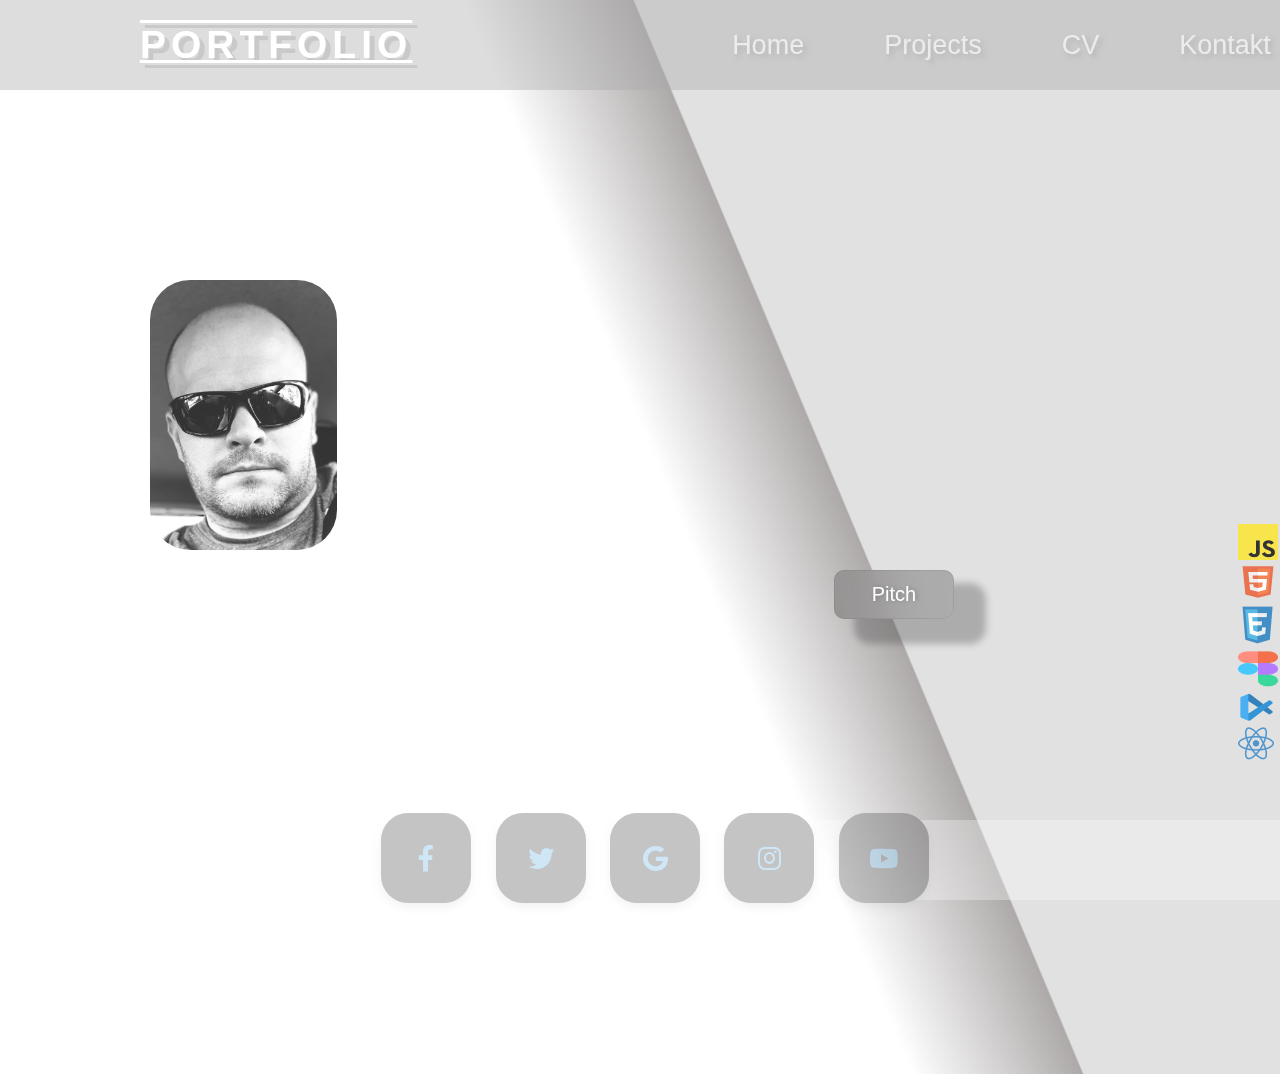
<file: index.html>
<!DOCTYPE html>
<html lang="en">
<head>
    <meta charset="UTF-8">
    <meta http-equiv="X-UA-Compatible" content="IE=edge">
    <meta name="viewport" content="width=device-width, initial-scale=1">
    <title>Portfolio</title> 
    <link rel="stylesheet"
      href="https://use.fontawesome.com/releases/v5.4.1/css/all.css">
    
    <link href="https://fonts.googleapis.com/css2?family=Lato:wght@300&family=Playfair+Display:wght@500&family=Roboto+Slab:wght@500&display=swap" rel="stylesheet">
    <link rel="stylesheet" href="main.css">
</head>
   <header>
       <nav>
         <div class="logo">
           <h2>Portfolio</h2>
           </div>
         <ul class="nav-links">
           <li><a href="index.html">Home</a></li>
           <li><a href="Prosjekter.html">Projects</a></li>
           <li><a href="CV.html">CV</a></li> 
           <li><a href="contact.html">Kontakt</a></li>
         </ul>
         <div class="burger">
           <div class="line1"></div>
           <div class="line2"></div>
           <div class="line3"></div>
           <div class="line4"></div>
         </div>
       </nav> 
    </header>
       <body>
          <main>
            <!--Mid top screen Text-->
            <link href="https://fonts.googleapis.com/css?family=Roboto:100" rel="stylesheet" width="100%" hight="100%">
                <p id='head1' class='header'>I'am a Frontend Student</p>
                <p id='head2' class='header'>Studying</p>
                <p id='head3' class='header'>At KodeHode</p>
                <p id='head4' class='header'>Bergen</p>
                <p id='head5' class='header'>Welcome to Marius Portfolio</p>
               </main>
      <div class="contain">
         <img class="script1" src="JS.png" alt="#">
         <img src="html.svg" alt="#" class="script2">
         <img src="css.png" alt="#" class="script3">
         <img src="Figma.png" alt="#" class="script4">
         <img src="Vscode.png" alt="#" class="script5">
         <img src="react.png" alt="#" class="script6">
    </div>
    <div class="work">

    </div>
    <!--Moving lightstrobes background-->
    <div class='light x1'></div>
      <div class='light x2'></div>
        <div class='light x3'></div>
          <div class='light x4'></div>
            <div class='light x5'></div>
              <div class='light x6'></div>
                <div class='light x7'></div>
                  <div class='light x8'></div>
                    <div class='light x9'></div>
                  
    <!--Image area-->
    <img class="photo" src="Marius.jpeg" alt="photo-main">
    <!--<div class="holder">
      <img class = "standardImg" src="Marius.jpeg" alt ="responsive image"> -->   
      
     
      <button type="button" class="collapsible" >Pitch</button>
      <div class="content">
                <p>Jeg studerer Frontend hos Kodehode, koding er spennende og utfordrende.
                <br>
                  Har hatt interesse for datamaskiner siden jeg fikk min første Commodore 64. Tidligere erfaring med Maskiner er og bygge.
                installere og evt feil søke problemer, har også satt opp nettverk av mindre og litt større forsamlinger.
                <br>
                Det jeg liker med koding er at mann kan se ting blir til (come`s to life) mens mann jobber. Det er ett stadig voksende yrke og mange muligheter og språk og bruke.</p>
                </div>
    
      <!--<p class="pulsingButton">Pitch</p>-->
    
  </body>
  <div>
    <footer>
      <div class="middle">
        <a class="btn" href="#">
          <i class="fab fa-facebook-f"></i>
        </a>
        <a class="btn" href="#">
          <i class="fab fa-twitter"></i>
        </a>
        <a class="btn" href="#">
          <i class="fab fa-google"></i>
        </a>
        <a class="btn" href="#">
          <i class="fab fa-instagram"></i>
        </a>
        <a class="btn" href="#">
          <i class="fab fa-youtube"></i>
        </a>
      </div>
            <!--<p>Author: Per Marius<br>
    <a href="mailto:marius28@live.no">marius28@live.no</a></p>
            -->
 </footer>
  <script src="main.js"></script>
</html>
</file>
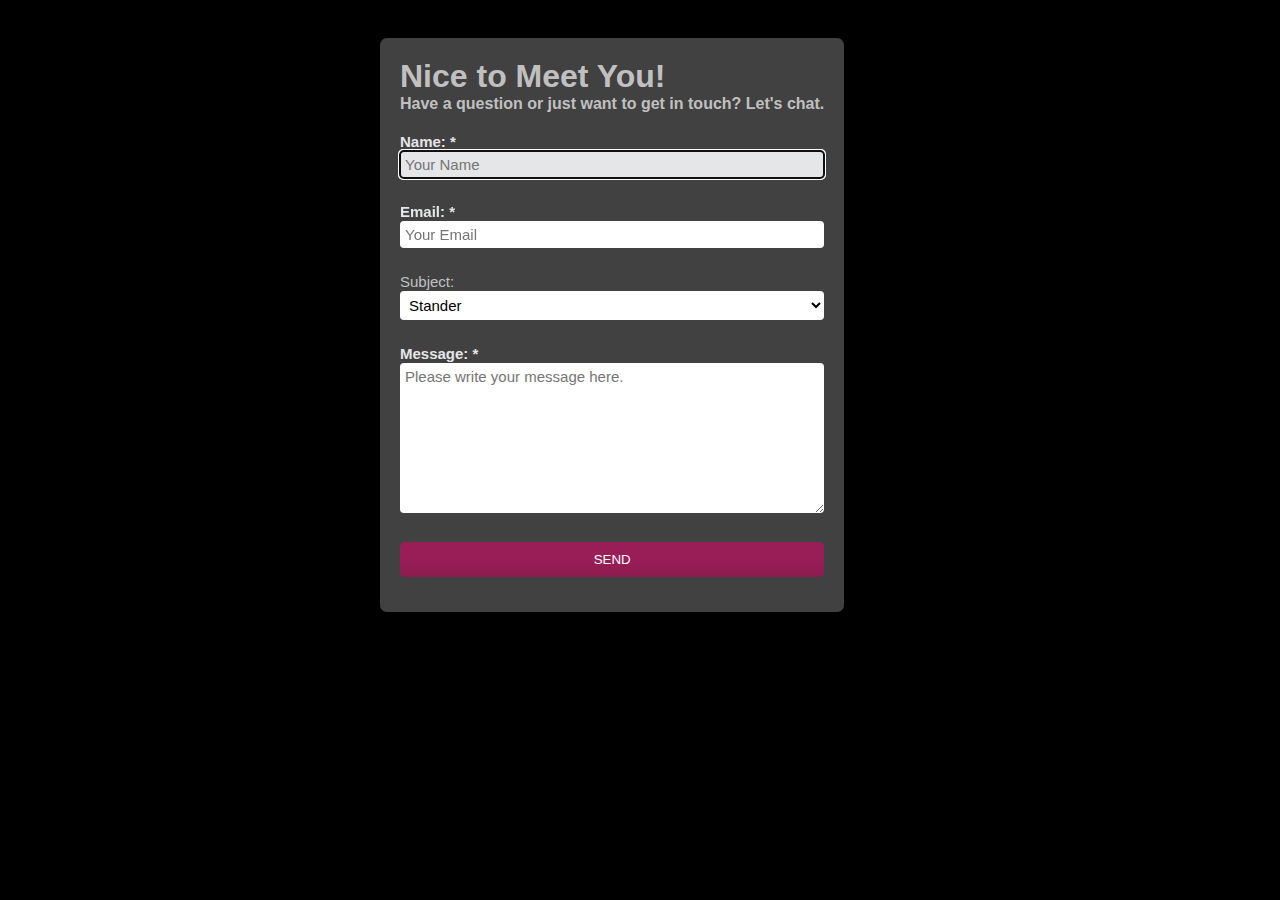
<file: contactme.html>
<!DOCTYPE html>
<html lang="en">
<head>
    <meta charset="UTF-8">
    <meta http-equiv="X-UA-Compatible" content="IE=edge">
    <meta name="viewport" content="width=device-width, initial-scale=1.0">
    <title>Document</title>
</head>
<body>
  
  <div id="contact-form">
	<div>
		<h1>Nice to Meet You!</h1> 
		<h4>Have a question or just want to get in touch? Let's chat.</h4> 
	</div>
		<p id="failure">Oopsie...message not sent.</p>  
		<p id="success">Your message was sent successfully. Thank you!</p>

		   <form method="post" action="/">
			<div>
		      <label for="name">
		      	<span class="required">Name: *</span> 
		      	<input type="text" id="name" name="name" value="" placeholder="Your Name" required="required" tabindex="1" autofocus="autofocus" />
		      </label> 
			</div>
			<div>
		      <label for="email">
		      	<span class="required">Email: *</span>
		      	<input type="email" id="email" name="email" value="" placeholder="Your Email" tabindex="2" required="required" />
		      </label>  
			</div>
			<div>		          
		      <label for="subject">
		      <span>Subject: </span>
			      <select id="subject" name="subject" tabindex="4">   
			         <option value="hello">Stander</option>
			         <option value="quote">Where are my dragons?!</option>  
			         <option value="general">- Subzero - </option>
			      </select>
		      </label>
			</div>
			<div>		          
		      <label for="message">
		      	<span class="required">Message: *</span> 
		      	<textarea id="message" name="message" placeholder="Please write your message here." tabindex="5" required="required"></textarea> 
		      </label>  
			</div>
			<div>		           
		      <button name="submit" type="submit" id="submit" >SEND</button> 
			</div>
		   </form>

	</div>
  
  <style>
    html{
   background:url(https://images.pexels.com/photos/1714208/pexels-photo-1714208.jpeg?auto=compress&cs=tinysrgb&h=750&w=1260) no-repeat;
   background-size: cover;
   height:100%;
   background-color: #000;
}
* {
   box-sizing:border-box;
   -webkit-box-sizing:border-box;
   -moz-box-sizing:border-box;
   -webkit-font-smoothing:antialiased;
   -moz-font-smoothing:antialiased;
   -o-font-smoothing:antialiased;
   font-smoothing:antialiased;
   text-rendering:optimizeLegibility;
}
body {
   color: #C0C0C0;
   font-family: Arial, san-serif;
}


/* Contact Form Styles */
h1 {
   margin: 10px 0 0 0;
}
h4{
   margin: 0 0 20px 0;
}
#contact-form {
   background-color:rgba(72,72,72,0.9);
   padding: 10px 20px 30px 20px;
   max-width:100%;
   float: left;
   left: 50%;
   position: absolute;
   margin-top:30px;
   margin-left: -260px;
   border-radius:7px;
   -webkit-border-radius:7px;
   -moz-border-radius:7px;
}
#contact-form input,   
#contact-form select,   
#contact-form textarea,   
#contact-form label { 
   font-size: 15px;  
   margin-bottom: 2px;
   font-family: Arial, san-serif;
} 
#contact-form input,   
#contact-form select,   
#contact-form textarea { 
   width:100%;
   background: #fff;
   border: 0; 
   -moz-border-radius: 4px;  
   -webkit-border-radius: 4px;  
   border-radius: 4px;
   margin-bottom: 25px;  
   padding: 5px;  
}  
#contact-form input:focus,   
#contact-form select:focus,   
#contact-form textarea:focus {  
   background-color: #E5E6E7; 
}  
#contact-form textarea {
   width:100%;
   height: 150px;
}
#contact-form button[type="submit"] {
   cursor:pointer;
   width:100%;
   border:none;
   background:#991D57;
   background-image:linear-gradient(bottom, #8C1C50 0%, #991D57 52%);
   background-image:-moz-linear-gradient(bottom, #8C1C50 0%, #991D57 52%);
   background-image:-webkit-linear-gradient(bottom, #8C1C50 0%, #991D57 52%);
   color:#FFF;
   margin:0 0 5px;
   padding:10px;
   border-radius:5px;
}
#contact-form button[type="submit"]:hover {
   background-image:linear-gradient(bottom, #9C215A 0%, #A82767 52%);
   background-image:-moz-linear-gradient(bottom, #9C215A 0%, #A82767 52%);
   background-image:-webkit-linear-gradient(bottom, #9C215A 0%, #A82767 52%);
   -webkit-transition:background 0.3s ease-in-out;
   -moz-transition:background 0.3s ease-in-out;
   transition:background-color 0.3s ease-in-out;
}
#contact-form button[type="submit"]:active {
   box-shadow:inset 0 1px 3px rgba(0,0,0,0.5);
}
input:required, textarea:required {  
   box-shadow: none;
   -moz-box-shadow: none;  
   -webkit-box-shadow: none;  
   -o-box-shadow: none;  
} 
#contact-form .required {  
   font-weight:bold;  
   color: #E5E6E7;      
}

/* Hide success/failure message
   (especially since the php is missing) */
#failure, #success {
   color: #6EA070; 
   display:none;  
}

/* Make form look nice on smaller screens */
@media only screen and (max-width: 580px) {
   #contact-form{
      left: 3%;
      margin-right: 3%;
      width: 88%;
      margin-left: 0;
      padding-left: 3%;
      padding-right: 3%;
   }
}
</style>

</body>
</html>
</file>
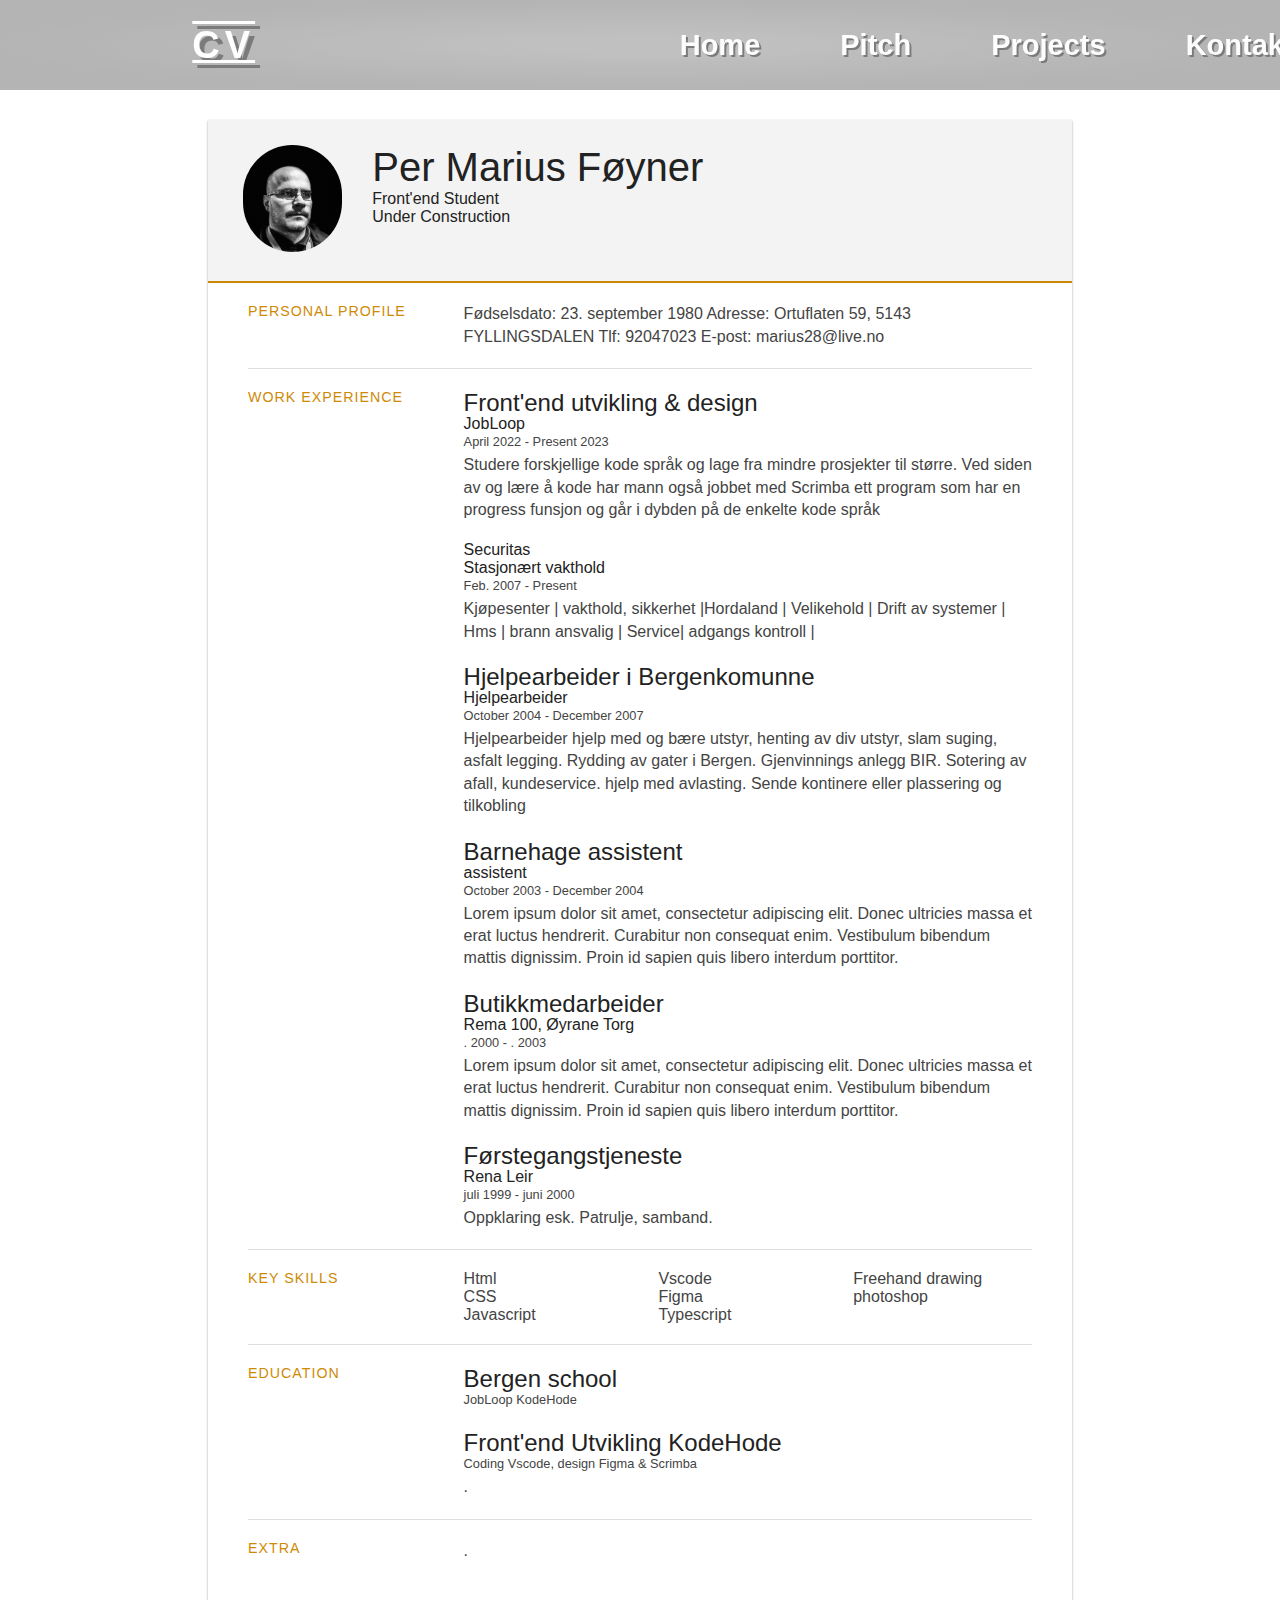
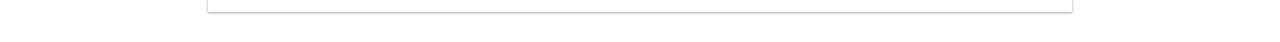
<file: CV.html>
<!DOCTYPE html>
<html lang="en">
<head>
    <meta charset="UTF-8">
    <meta http-equiv="X-UA-Compatible" content="IE=edge">
    <meta name="viewport" content="width=device-width, initial-scale=1.0">
    <title>Document</title>
    <link rel="stylesheet" href="CV.css">
</head>
<nav>
    <div class="logo">
      <h2>CV</h2>
    </div>
    <ul class="nav-links">
      <li><a href="index.html">Home</a></li>
      <li><a href="Pitchs.html">Pitch</a></li>
      <li><a href="Prosjekter.html">Projects</a></li>
      <li><a href="contact.html">Kontakt</a></li>
    </ul>
    <div class="burger">
      <div class="line1"></div>
      <div class="line2"></div>
      <div class="line3"></div>
    </div>
  </nav>
<body>
    <div id="line">
    </div>
    <div id="line2">
    </div>
    <body>
        <div id="drag" class="cv instaFade wrap">
          <div class="mainDetails">
            <div id="headshot" class="">
              <img src="marius-two.jpeg" title="Hi, I'm Jenny!" alt="Marius" />
            </div>
      
            <div id="name">
              <h1 class="quickFade delayTwo">Per Marius Føyner</h1>
              <h4 class="quickFade delayThree">Front'end Student</h4>
               <h4 class="quickFade delayThree">Under Construction</h4>
            </div>
      
            <div id="contactDetails" class="quickFade delayFour">
              <ul>
                
               <!-- <li><a href="//linkedin.com/in/jennifermogan" title="LinkedIn"><i class="fa fa-print" aria-hidden="true"></i></a></li>-->
                <li><a href="https://www.linkedin.com/in/per-marius-f%C3%B8yner-00bb02a1/" title="LinkedIn"><i class="fa fa-linkedin-square" aria-hidden="true"></i></a></li>
                
              </ul>
            </div>
           <div class="clear"></div>
          </div>
      
          <div id="mainArea" class="quickFade delayFive">
            
            <section>
              <article>
                <div class="sectionTitle">
                  <h1>Personal Profile</h1>
                </div>
      
                <div class="sectionContent">
                  <p>
                    Fødselsdato:
                    23. september 1980
                    Adresse:
                    Ortuflaten 59, 5143 FYLLINGSDALEN
                    Tlf:
                    92047023
                    E-post:
                    marius28@live.no
                  </p>
                </div>
              </article>
              <div class="clear"></div>
            </section>
      
      
            <section>
              <div class="sectionTitle">
                <h1>Work Experience</h1>
              </div>
      
              <div class="sectionContent">
                <article>
                    <h2>Front'end utvikling & design</h2>
                     <h3>JobLoop</h3>
                    <p class="subDetails">April 2022 - Present 2023</p>
                    <p>Studere forskjellige kode språk og lage fra mindre prosjekter til større. Ved siden av og lære å kode har mann også jobbet med Scrimba ett  program som har en progress 
                        funsjon og går i dybden på de enkelte kode språk
                    </p>
                  </article>
                <article>
                  <h3>Securitas</h3>
                  <h3>Stasjonært vakthold</h3>
                  <p class="subDetails">Feb. 2007 - Present</p>
                  <p>Kjøpesenter | vakthold, sikkerhet |Hordaland |  Velikehold | Drift av systemer | Hms | brann ansvalig |  Service| adgangs kontroll | </p>
                </article>
      

                <article>
                    <h2>Hjelpearbeider i Bergenkomunne</h2>
                     <h3>Hjelpearbeider</h3>
                    <p class="subDetails">October 2004 - December 2007</p>
                    <p>Hjelpearbeider hjelp med og bære utstyr, henting av div utstyr, slam suging, asfalt legging. Rydding av gater i Bergen.
                        Gjenvinnings anlegg BIR. Sotering av afall, kundeservice. hjelp med avlasting. 
                        Sende kontinere eller plassering og tilkobling
                    </p>
                  </article>
                  
                  
                   <article>
                    <h2>Barnehage assistent</h2>
                     <h3>assistent</h3>
                    <p class="subDetails">October 2003 - December 2004</p>
                    <p>Lorem ipsum dolor sit amet, consectetur adipiscing elit. Donec ultricies massa et erat luctus hendrerit. Curabitur non consequat enim. Vestibulum bibendum mattis dignissim. Proin id sapien quis libero interdum porttitor.</p>
                  </article>

                <article>
                  <h2>Butikkmedarbeider</h2>
                  <h3>Rema 100, Øyrane Torg</h3>
                  <p class="subDetails">. 2000 - . 2003</p>
                  <p>Lorem ipsum dolor sit amet, consectetur adipiscing elit. Donec ultricies massa et erat luctus hendrerit. Curabitur non consequat enim. Vestibulum bibendum mattis dignissim. Proin id sapien quis libero interdum porttitor.</p>
                </article>
      
                <article>
                   <h2>Førstegangstjeneste</h2>
                  <h3>Rena Leir</h3>
                  <p class="subDetails">juli 1999 - juni 2000</p>
                  <p>Oppklaring esk. Patrulje, samband.</p>
                </article>
                
               
                
              </div>
              
              
              <div class="clear"></div>
            </section>
      
      
            <section>
              <div class="sectionTitle">
                <h1>Key Skills</h1>
              </div>
      
              <div class="sectionContent">
                <ul class="keySkills">
                  <li>Html</li>
                  <li>CSS</li>
                  <li>Javascript</li>
                  <li>Vscode</li>
                  <li>Figma</li>
                  <li>Typescript</li>
                  <li>Freehand drawing</li>
                  <li>photoshop</li>
                </ul>
              </div>
              <div class="clear"></div>
            </section>
      
      
            <section id="Education">
              <div class="sectionTitle">
                <h1>Education</h1>
              </div>
      
              <div class="sectionContent">
                <article>
                  <h2>Bergen school</h2>
                  <p class="subDetails">JobLoop KodeHode</p>
                  <p> 
      
      </p>
                </article>
      
                <article>
                  <h2>Front'end Utvikling KodeHode</h2>
                  <p class="subDetails">Coding Vscode, design Figma & Scrimba </p>
                  <p>.</p>
                </article>
              </div>
              <div class="clear"></div>
            </section>
      
            
            <section>
              <article>
                <div class="sectionTitle">
                  <h1>Extra</h1>
                </div>
      
                <div class="sectionContent">
                  <p> .</p> 
                </div>
                
                <div class="sectionContent">
                  <p.</p>
                </div>
                
                <div class="sectionContent">
                  </p>
                </div>
                
              </article>
              <div class="clear"></div>
            </section>
            
            
            
          </div>
        </div>
      <!--Moving lightstrobes background-->
      <div class="line-1"></div>
      <div class="line-2"></div>
       
      
      </body>
</body>
</html>
</file>
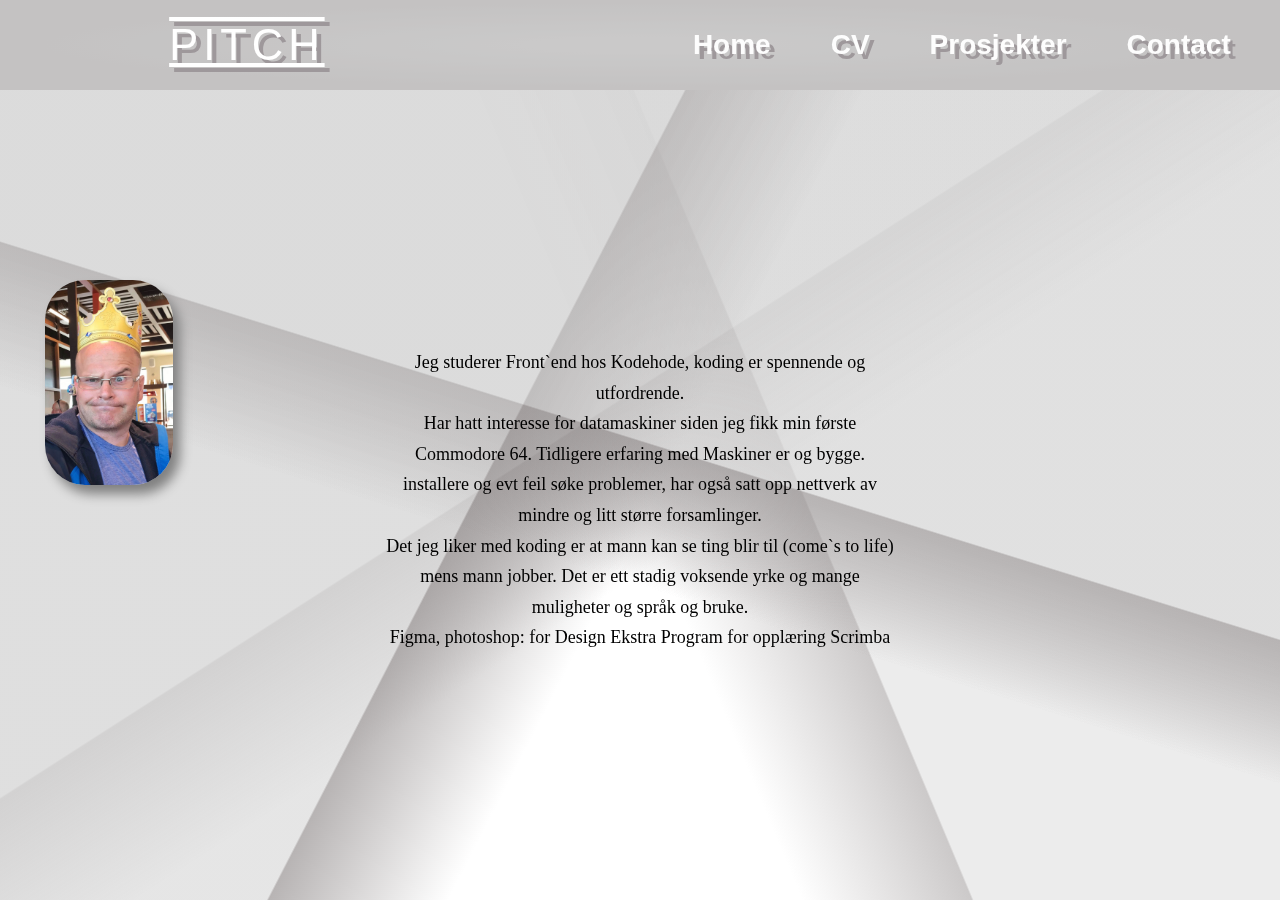
<file: Pitchs.html>
<!DOCTYPE html>
<html lang="en">
<head>
    <meta charset="UTF-8">
    <meta http-equiv="X-UA-Compatible" content="IE=edge">
    <meta name="viewport" content="width=device-width, initial-scale=1.0">
    <title>Pitch</title>
    <link rel="stylesheet" href="pitch.css">
    <link rel="preconnect" href="https://fonts.googleapis.com">
    <link rel="preconnect" href="https://fonts.gstatic.com" crossorigin>
    <link href="https://fonts.googleapis.com/css2?family=Lato:wght@300&family=Roboto+Slab:wght@500&display=swap" rel="stylesheet">
</head>
<body>
    <nav>
        <div class="logo">
          <h2>Pitch</h2>
        </div>
        <ul class="nav-links">
          <li><a href="index.html">Home</a></li>
          <li><a href="CV.html">CV</a></li>
          <li><a href="Prosjekter.html">Prosjekter</a></li>
          <li><a href="contact.html">Contact</a></li>
        </ul>
        <div class="burger">
          <div class="line1"></div>
          <div class="line2"></div>
          <div class="line3"></div>
        </div>
      </nav>
          <div class="line-1"></div>
          <div class="line-2"></div>
          <div class="line-3"></div>
          <div class="line-4"></div>
          <div class="line-5"></div>
      <img src="kingMarius.jpeg" alt="Marius" class="photo-main" width="100" height="100"/>
      
    
        <p class="grove">Jeg studerer Front`end hos Kodehode, koding er 
            spennende og utfordrende.
            <br>
             Har  hatt interesse for datamaskiner siden jeg fikk min første 
            Commodore 64. Tidligere erfaring med Maskiner er og bygge.
            <br>
             installere og evt feil søke problemer, har også satt opp nettverk
            av mindre og litt større forsamlinger.
            <br>
             Det jeg liker med koding er at mann kan se ting blir til 
            (come`s to life) mens mann jobber.
            Det er ett stadig voksende yrke og mange muligheter og
            språk og bruke.
            <br>
            
            Figma, photoshop: for Design
            Ekstra Program for opplæring Scrimba
            </p>
    </div>
    
    <!--Moving lightstrobes background-->
    <div class='light x1'></div>
    <div class='light x2'></div>
    <div class='light x3'></div>
    <div class='light x4'></div>
    <div class='light x5'></div>
    <div class='light x6'></div>
    <div class='light x7'></div>
    <div class='light x8'></div>
    <div class='light x9'></div>

    <!--Slide bar Area-->

</section>




</body>
</html>
</file>
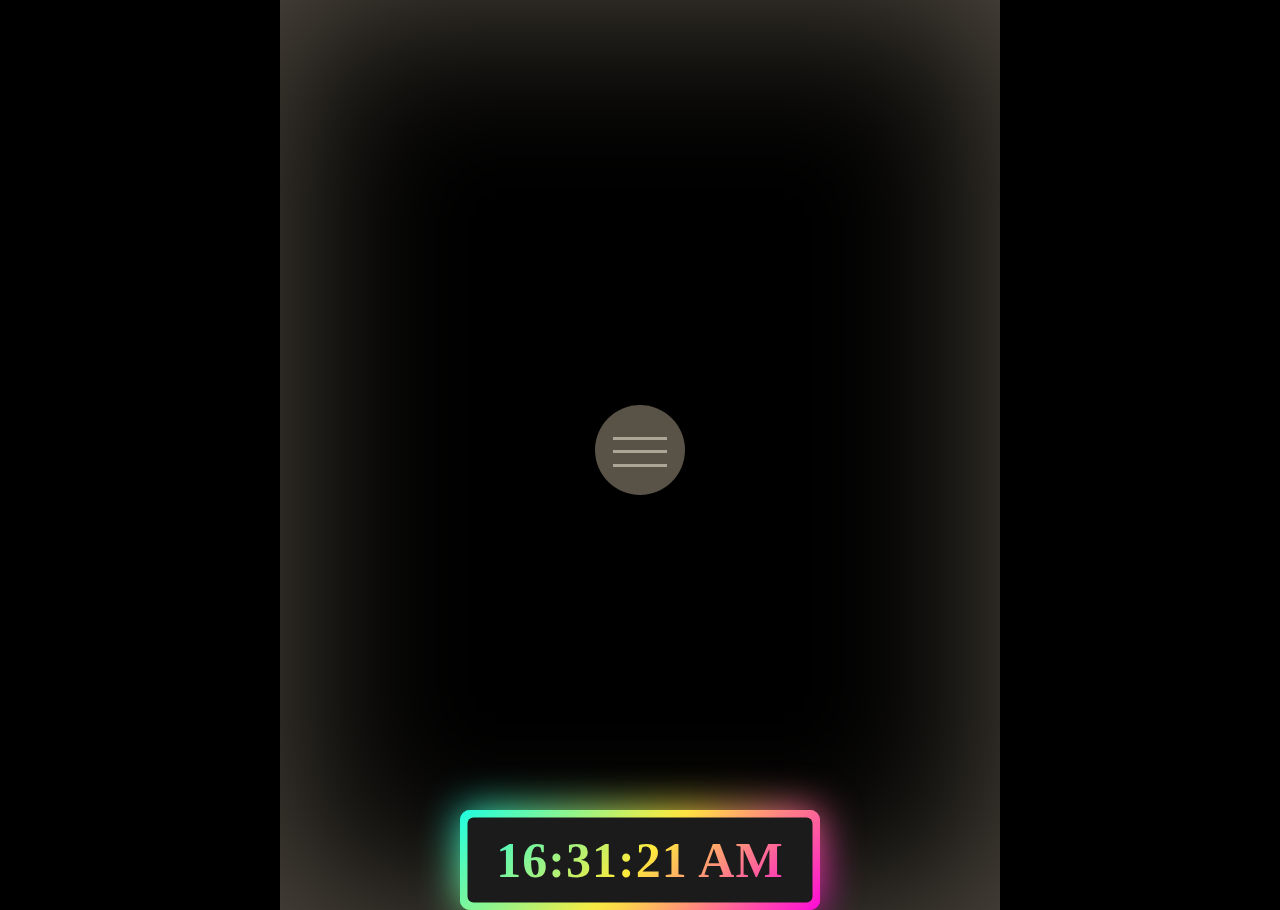
<file: test.html>
<!DOCTYPE html>
<html lang="en">
<head>
    <meta charset="UTF-8">
    <meta http-equiv="X-UA-Compatible" content="IE=edge">
    <meta name="viewport" content="width=device-width, initial-scale=1.0">
    <title>Document</title>
    <link rel="stylesheet" href="test.css">
</head>
<body>
    <!--
    <div class="container">
        <div class="button">
            <svg viewbox="0 0 210 60">
                <text x="10" y="45">Per Marius</text>
            </svg>
        </div>
        <div class="button">
            <svg viewbox="0 0 210 60">
                <text x="10" y="45">Shop</text>
            </svg>
        </div>
        <div class="button">
            <svg viewbox="0 0 210 60">
                <text x="10" y="45">Portfolio</text>
            </svg>
        </div>
        <div class="button">
            <svg viewbox="0 0 210 60">
                <text x="10" y="45">Contact</text>
            </svg>
        </div>
    </div>
    -->
    <span><span></span></span>
<div class="wrap">
  <a href="#"><div></div></a>
  <a href="#"><div></div></a>
  <a href="#"><div></div></a>
  <a href="#"><div></div></a>
  <a href="#"><div></div></a>
</div>
<div class="wrapper">
    <div class="display">
      <div id="time"></div>
    </div>
    <span></span>
    <span></span>
  </div>

  <script>
    setInterval(()=>{
      const time = document.querySelector(".display #time");
      let date = new Date();
      let hours = date.getHours();
      let minutes = date.getMinutes();
      let seconds = date.getSeconds();
      let day_night = "AM";
      if(hours > 24){
        day_night = "PM";
        hours = hours - 24;
      }
      if(seconds < 10){
        seconds = "0" + seconds;
      }
      if(minutes < 10){
        minutes = "0" + minutes;
      }
      if(hours < 10){
        hours = "0" + hours;
      }
      time.textContent = hours + ":" + minutes + ":" + seconds + " "+ day_night;
    });
  </script>


</body>
<script src="test.js"></script>
</html>
</file>
<file: main.css>
*{
  margin:0;
  padding:0;
  font-family:verdana;
  font-family: "Poppins", sans-serif;
  box-sizing: border-box;
  height: auto;
  width: auto;
  
  
  }
  html{
    height: 100%;
    background-attachment: fixed;
    background: linear-gradient(247.28deg,
    #dadada 37.32%,
    #999494 37.43%, rgba(216, 216, 216, 0) 47.24%);
    opacity: 0.8;
    width: 100%;
    height: 1074px;              
    
  }

  body{
    padding: 0;
    margin: 0;
  }
  /**/  
  
  .photo{
    height: 30%;
    width: auto;
    top: 280px;
    left: 150px;
    border-radius: 40px;
    position:absolute;
    box-shadow: 4px rgb(85, 68, 68) 4px;
  }
  @media only screen and (max-width: 480px) {
    .photo {
      width: 100%;
    }
  }
 
/*    */
.collapsible  {
  top: 480px;
  right: 250px;
  position: relative;
  float: right;
  color: white;
  cursor: pointer;
  padding: 12px;
  width: 120px;;
  text-align: center;
  outline: none;
  font-size: 15px;
  border-radius: 40px;
  font-size: 20px;
  background: rgba( 109, 91, 91, 0.55 );
  box-shadow: 0 8px 32px 0 rgba( 31, 38, 135, 0.37 );
  backdrop-filter: blur( 16.5px );
  -webkit-backdrop-filter: blur( 16.5px );
  border-radius: 10px;
  border: 1px solid rgba(68, 66, 66, 0.18);
  background-color: rgba(87, 86, 86, 0.5);
  box-shadow: 26px 19px 7px 6px rgba(0, 0, 0, 0.3);
  text-shadow: 2px 0px 4px rgba(0, 0, 0, 0.3);
  transition: box-shadow 600ms ease-in;
  animation: cssAnimation_0 1330ms infinite ease-out;
  backdrop-filter: blur(29px);
  -webkit-backdrop-filter: blur(29px);
}

@keyframes cssAnimation_0 {
  from {
    box-shadow: 26px 19px 7px 6px rgba(0, 0, 0, 0.3);
  }

  to {
    box-shadow: 0px 0px 0px 0px rgba(0, 0, 0, 0.3);
  }
}

.element:hover {
  box-shadow: 0px 0px 0px 0px rgba(0, 0, 0, 0.3);
}
  
  /**/

.active, .collapsible:hover {
  background-color: rgb(131, 90, 90);
  
}

.content  {
  top: 540px;
  right:70px;
  position: relative;
  float: right;
  padding: 12px 18px;
  margin: 18px;
  width: 45%;
  display: none;
  border-radius: 50px;
  overflow: hidden;
  text-align: center;
  font-size: 18px;
  color: #000000;
  
  background-color: rgba(255, 255, 255, 0.5);
  box-shadow: 26px 19px 7px 6px rgba(0, 0, 0, 0.3);
  text-shadow: 2px 0px 4px rgba(0, 0, 0, 0.3);
  transition: box-shadow 300ms ease-out;
  animation: cssAnimation_0 1330ms infinite ease-out;
  backdrop-filter: blur(29px);
  -webkit-backdrop-filter: blur(29px);
}

@keyframes cssAnimation_0 {
  from {
    box-shadow: 26px 19px 7px 6px rgba(0, 0, 0, 0.3);
  }

  to {
    box-shadow: 0px 0px 43px 16px rgba(0, 0, 0, 0.3);
  }
}

.element:hover {
  box-shadow: 0px 0px 0px 0px rgba(0, 0, 0, 0.3);
}





/*test area*/




  /* code icons*/
  .contain{
    
    top: 400px;
    position: relative;
    float: right;
    width: 0px;
    line-break:  5px solid #414141;
    padding: 14px;
    text-align: center;
    margin: 20px;
    width: 36px;
   }

  nav{
    mix-blend-mode:normal;
    text-shadow: 3px 3px 5px rgb(83, 82, 82);
    opacity: 0.4;
    display: flex;
    justify-content: space-around;
    align-items: center;
    
    min-height: 10vh;
    background-color: #959595;
    font-family: 'Poppins', sans-serif;
    
  }
  nav ul li a{
    
    text-decoration: rgb(0, 0, 0);
    color: rgb(255, 255, 255);
    padding: 40px;
    margin-top:  35px;
    letter-spacing: 3,0px;
    font-size: 27px;
    font-weight: 400;
    border-radius: 10px;
  }
  .logo{
    color: #fff;
    text-transform: uppercase;
    letter-spacing: 5px;
    font-size:26px;
    text-decoration: underline overline;
    text-shadow: #5e5459 5px 5px;
  }
  .nav-links{
    display: flex;
    justify-content: space-around;
    width: 35%;
    
  }
  
  .nav-links li{
    list-style:none;
    
    
  }
  .nav-links a:hover{
    color: rgb(34, 10, 221);
    text-decoration:underline;
    letter-spacing: 1px;
    font-weight: bolder;
    font-size:  27px;
    
  }
  
  .burger{
    display:none;
    cursor: pointer;
  }
  
  .burger div{
    width:25px;
    height:3px;
    background-color:rgb(252, 252, 252);
    margin: 5px;
    
    transition: all 0.2s ease
    
    
  }
  
  @media screen and (max-width:1024px){
    .nav-links{
      width:40%;
    }
  }
  
  @media screen and (max-width:768px){
    body{
      overflow-x: hidden;
    }
    .nav-links{
      position:absolute;
      right:0px;
      height: 36vh;
      top: 10vh;
      background-color:#7d7d7d;
      display:flex;
      flex-direction: column;  
      align-items: center;
      width:20%;
      transform: translateX(100%);
      transition: transform 0.7s ease-in;
    }
    .nav-links li{
      opacity: 0.7;
    }
    .burger{
      display:block;
    }
  }
  
  .nav-active{
    transform: translateX(0%);
  }
  
  @keyframes navLinkFade{
    from{
      opacity:0;
      transform: translateX(50px);
    }
    to{
      opacity: 1;
      transform: translateX(0px);
    }
  }
  
  .toggle .line1{
    transform: rotate(-40deg) translate(-5px,6px);
  }
  
  .toggle .line2{
    transform: rotate(90deg) translate(0px,0px);
  }
  
  .toggle .line3{
    transform: rotate(35deg) translate(-5px,-6px);
  }

.light {
  position: absolute;
  width: 0px;
  opacity: .75;
  background-color: rgb(185, 183, 183);
  box-shadow: #939898 0px 0px 20px 2px;
  opacity: 0;
  top: 100vh;
  bottom: 0px;
  left: 0px;
  right: 0px;
  margin: auto;
  
}

.x1{
-webkit-animation: floatUp 4s infinite linear;
-moz-animation: floatUp 4s infinite linear;
-o-animation: floatUp 4s infinite linear;
animation: floatUp 4s infinite linear;
 -webkit-transform: scale(1.0);
 -moz-transform: scale(1.0);
 -o-transform: scale(1.0);
transform: scale(1.0);
}

.x2{
-webkit-animation: floatUp 7s infinite linear;
-moz-animation: floatUp 7s infinite linear;
-o-animation: floatUp 7s infinite linear;
animation: floatUp 7s infinite linear;
-webkit-transform: scale(1.6);
-moz-transform: scale(1.6);
-o-transform: scale(1.6);
transform: scale(1.6);
left: 15%;
}

.x3{
-webkit-animation: floatUp 2.5s infinite linear;
-moz-animation: floatUp 2.5s infinite linear;
-o-animation: floatUp 2.5s infinite linear;
animation: floatUp 2.5s infinite linear;
-webkit-transform: scale(.5);
-moz-transform: scale(.5);
-o-transform: scale(.5);
transform: scale(.5);
left: -15%;
}

.x4{
-webkit-animation: floatUp 4.5s infinite linear;
-moz-animation: floatUp 4.5s infinite linear;
-o-animation: floatUp 4.5s infinite linear;
animation: floatUp 4.5s infinite linear;
-webkit-transform: scale(1.2);
-moz-transform: scale(1.2);
-o-transform: scale(1.2);
transform: scale(1.2);
left: -34%;
}

.x5{
-webkit-animation: floatUp 8s infinite linear;
-moz-animation: floatUp 8s infinite linear;
-o-animation: floatUp 8s infinite linear;
animation: floatUp 8s infinite linear;
-webkit-transform: scale(2.2);
-moz-transform: scale(2.2);
-o-transform: scale(2.2);
transform: scale(2.2);
left: -57%;
}

.x6{
-webkit-animation: floatUp 3s infinite linear;
-moz-animation: floatUp 3s infinite linear;
-o-animation: floatUp 3s infinite linear;
animation: floatUp 3s infinite linear;
-webkit-transform: scale(.8);
-moz-transform: scale(.8);
-o-transform: scale(.8);
transform: scale(.8);
left: -81%;
}

.x7{
-webkit-animation: floatUp 5.3s infinite linear;
-moz-animation: floatUp 5.3s infinite linear;
-o-animation: floatUp 5.3s infinite linear;
animation: floatUp 5.3s infinite linear;
-webkit-transform: scale(3.2);
-moz-transform: scale(3.2);
-o-transform: scale(3.2);
transform: scale(3.2);
left: 37%;
}

.x8{
-webkit-animation: floatUp 4.7s infinite linear;
-moz-animation: floatUp 4.7s infinite linear;
-o-animation: floatUp 4.7s infinite linear;
animation: floatUp 4.7s infinite linear;
-webkit-transform: scale(1.7);
-moz-transform: scale(1.7);
-o-transform: scale(1.7);
transform: scale(1.7);
left: 62%;
}

.x9{
-webkit-animation: floatUp 4.1s infinite linear;
-moz-animation: floatUp 4.1s infinite linear;
-o-animation: floatUp 4.1s infinite linear;
animation: floatUp 4.1s infinite linear;
-webkit-transform: scale(0.9);
-moz-transform: scale(0.9);
-o-transform: scale(0.9);
transform: scale(0.9);
left: 85%;
}

button:focus{
outline: none;
}

@-webkit-keyframes floatUp{
0%{top: 100vh; opacity: 0;}
25%{opacity: 1;}
50%{top: 0vh; opacity: .8;}
75%{opacity: 1;}
100%{top: -100vh; opacity: 0;}
}
@-moz-keyframes floatUp{
0%{top: 100vh; opacity: 0;}
25%{opacity: 1;}
50%{top: 0vh; opacity: .8;}
75%{opacity: 1;}
100%{top: -100vh; opacity: 0;}
}
@-o-keyframes floatUp{
0%{top: 100vh; opacity: 0;}
25%{opacity: 1;}
50%{top: 0vh; opacity: .8;}
75%{opacity: 1;}
100%{top: -100vh; opacity: 0;}
}
@keyframes floatUp{
0%{top: 100vh; opacity: 0;}
25%{opacity: 1;}
50%{top: 0vh; opacity: .8;}
75%{opacity: 1;}
100%{top: -100vh; opacity: 0;}
}

.header{
  
position: absolute;
text-align: center;
display:block;
top: 190px;
left: 50%;
transform: translate(-50%, -50%);
font-family: 'Roboto', sans-serif;
font-weight: 300;
color: rgb(0, 0, 0);
font-size: 2.5em;
font-weight: bolder;

}
@media only screen and (max-width: 280px) {
  .header {
    width: 100%;
  }
}
#head1, #head2,#head3, #head4, #head5{
opacity: 0;

}

#head1{
-webkit-animation: fadeOut 1 5s ease-in;
-moz-animation: fadeOut 1 5s ease-in;
-o-animation: fadeOut 1 5s ease-in;
animation: fadeOut 1 5s ease-in;

}

#head2{
-webkit-animation: fadeOut 1 5s ease-in;
-moz-animation: fadeOut 1 5s ease-in;
-o-animation: fadeOut 1 5s ease-in;
animation: fadeOut 1 5s ease-in;
-webkit-animation-delay: 6s;
-moz-animation-delay: 6s;
-o-animation-delay: 6s;
animation-delay: 6s;
}

#head3{
-webkit-animation: fadeOut 1 5s ease-in;
-moz-animation: fadeOut 1 5s ease-in;
-o-animation: fadeOut 1 5s ease-in;
animation: fadeOut 1 5s ease-in;
-webkit-animation-delay: 12s;
-moz-animation-delay: 12s;
-o-animation-delay: 12s;
animation-delay: 12s;
}

#head4{
-webkit-animation: fadeOut 1 5s ease-in;
-moz-animation: fadeOut 1 5s ease-in;
-o-animation: fadeOut 1 5s ease-in;
animation: fadeOut 1 5s ease-in;
-webkit-animation-delay: 17s;
-moz-animation-delay: 17s;
-o-animation-delay: 17s;
animation-delay: 17s;
}

#head5{
-webkit-animation: finalFade 1 5s ease-in;
-moz-animation: finalFade 1 5s ease-in;
-o-animation: finalFade 1 5s ease-in;
animation: finalFade 1 5s ease-in;
-webkit-animation-fill-mode: forwards;
-moz-animation-fill-mode: forwards;
-o-animation-fill-mode: forwards;
animation-fill-mode: forwards;
-webkit-animation-delay: 22s;
-moz-animation-delay: 22s;
-o-animation-delay: 22s;
animation-delay: 22s;
}

@-webkit-keyframes fadeIn{
from{opacity: 0;}
to{opacity: 1;}
}

@-moz-keyframes fadeIn{
from{opacity: 0;}
to{opacity: 1;}
}

@-o-keyframes fadeIn{
from{opacity: 0;}
to{opacity: 1;}
}

@keyframes fadeIn{
from{opacity: 0;}
to{opacity: 1;}
}

@-webkit-keyframes fadeOut{
0%{opacity: 0;}
30%{opacity: 1;}
80%{opacity: .9;}
100%{opacity: 0;}
}

@-moz-keyframes fadeOut{
0%{opacity: 0;}
30%{opacity: 1;}
80%{opacity: .9;}
100%{opacity: 0;}
}

@-o-keyframes fadeOut{
0%{opacity: 0;}
30%{opacity: 1;}
80%{opacity: .9;}
100%{opacity: 0;}
}

@keyframes fadeOut{
0%{opacity: 0;}
30%{opacity: 1;}
80%{opacity: .9;}
100%{opacity: 0;}
}

@-webkit-keyframes finalFade{
0%{opacity: 0;}
30%{opacity: 1;}
80%{opacity: .9;}
100%{opacity: 1;}
}

@-moz-keyframes finalFade{
0%{opacity: 0;}
30%{opacity: 1;}
80%{opacity: .9;}
100%{opacity: 1;}
}

@-o-keyframes finalFade{
0%{opacity: 0;}
30%{opacity: 1;}
80%{opacity: .9;}
100%{opacity: 1;}
}

@keyframes finalFade{
0%{opacity: 0;}
30%{opacity: 1;}
80%{opacity: .9;}
100%{opacity: 1;}
}



/* test two */

footer {
  position: fixed;
          
            padding: 15px 15px 0px 15px;
            bottom: 0;
            width: 100%;
            /* Height of the footer*/
            height: 80px;
            background: rgb(254, 254, 254);
            text-align: center;
            opacity: 0.3;
}

  /* Collapsible
.test{
  height: 40%;
  width: 40%;
}   */
.middle {
  position: absolute;
  top: 50%;
  transform: translateY(-50%);
  width: 100%;
  text-align: center;
}

.btn {
  display: inline-block;
  width: 90px;
  height: 90px;
  background: #0a0a0a;
  margin: 10px;
  border-radius: 30%;
  box-shadow: 0 5px 15px -5px #00000070;
  color: #3498db;
  overflow: hidden;
  position: relative;
}

.btn i {
  line-height: 90px;
  font-size: 26px;
  transition: 0.2s linear;
}

.btn:hover i {
  transform: scale(1.3);
  color: #f1f1f1;
}

.btn::before {
  content: "";
  position: absolute;
  width: 120%;
  height: 120%;
  background: #3498db;
  transform: rotate(45deg);
  left: -110%;
  top: 90%;
}

.btn:hover::before {
  animation: aaa 0.7s 1;
  top: -10%;
  left: -10%;
}

@keyframes aaa {
  0% {
    left: -110%;
    top: 90%;
  }
  50% {
    left: 10%;
    top: -30%;
  }
  100% {
    top: -10%;
    left: -10%;
  }
}
</file>
<file: CV.css>
html,
body,
div,
span,
object,
iframe,
h1,
h2,
h3,
h4,
h5,
h6,
p,
blockquote,
pre,
abbr,
address,
cite,
code,
del,
dfn,
em,
img,
ins,
kbd,
q,
samp,
small,
strong,
sub,
sup,
var,
b,
i,
dl,
dt,
dd,
ol,
ul,
li,
fieldset,
form,
label,
legend,
table,
caption,
tbody,
tfoot,
thead,
tr,
th,
td,
article,
aside,
canvas,
details,
figcaption,
figure,
footer,
header,
hgroup,
menu,
nav,
section,
summary,
time,
mark,
audio,
video {
  border: 0;
  font: inherit;
  font-size: 100%;
  margin: 0;
  padding: 0;
  vertical-align: baseline;
}

article,
aside,
details,
figcaption,
figure,
footer,
header,
hgroup,
menu,
nav,
section {
  display: block;
}

/* We need to minimize the use of code, so we will be using roots...this is in the works */
:root {
  --highlight: #a29400;
  --header-font: "Gudea", Helvetica, Arial, sans-serif;
  --content-font: "Lato", Helvetica, Arial, sans-serif;
}

html,
body {
  background: #fff;
  font-family: "Lato", Helvetica, Arial, sans-serif;
  font-feature-settings: "calt", "liga", "hist", "onum", "pnum";
  font-size: 1rem;
  color: #222;
  
}

.clear {
  clear: both;
}



.container {
  display: flex;
  justify-content: center;
  align-items: center;
  height: 100vh;
  width: 100vw;
}
#apple,
#twitter,
#github,
#facebook {
  font-size: 8em;
  background-color: #18191f;
  color: #fff;
  box-shadow: 2px 2px 2px #00000080, 10px 1px 12px #00000080,
    2px 2px 10px #00000080, 2px 2px 3px #00000080, inset 2px 2px 10px #00000080,
    inset 2px 2px 10px #00000080, inset 2px 2px 10px #00000080,
    inset 2px 2px 10px #00000080;
  border-radius: 29px;
  padding: 11px 19px;
  margin: 0 40px;
  animation: animate 3s linear infinite;
  text-shadow: 0 0 50px #0072ff, 0 0 100px #0072ff, 0 0 150px #0072ff,
    0 0 200px #0072ff;
}
#twitter {
  animation-delay: 0.3s;
}
#facebook {
  animation-delay: 0.7s;
}
#github {
  animation-delay: 0.1s;
}

@keyframes animate {
  from {
    filter: hue-rotate(0deg);
  }
  to {
    filter: hue-rotate(360deg);
  }
}

  
#menu {
  position: fixed;
  right: 0;
  top: 15%;
  width: 8em;
  margin-top: -2.5em;
}

p {
  font-size: 1em;
  line-height: 1.4em;
  margin-bottom: 20px;
  color: #444;
  transition: all 1s linear;
  -o-transition: all 1s linear;
  -moz-transition: all 1s linear;
  -webkit-transition: all 1s linear;
}

a {
  color: inherit;
}

.cv {
  max-width: 54rem;
  background: #fff;
  margin: 30px auto;
}

.cv:hover {
  cursor: grab;
  cursor: -webkit-grab;
}

.cv:active {
  cursor: grabbing;
  cursor: -webkit-grabbing;
}

.mainDetails {
  padding: 25px 35px;
  border-bottom: 2px solid #cf8a05;
  background: #f3f3f3;
}

#name h1 {
  font-size: 2.5em;
  font-family: "Gudea", Helvetica, arial, sans-serif;
}

#name h2 {
  font-size: 2em;
  font-family: "Gudea", Helvetica, arial, sans-serif;
}

#mainArea {
  padding: 0 40px;
}

/* I deeply love breakfast burritos */
.wrap {
  box-shadow: 0 1px 3px rgba(0, 0, 0, 0.12), 0 1px 2px rgba(0, 0, 0, 0.24);
  transition: all 0.3s cubic-bezier(0.25, 0.8, 0.25, 1);
}

.wrap:hover {
  box-shadow: 0 14px 28px rgba(0, 0, 0, 0.25), 0 10px 10px rgba(0, 0, 0, 0.22);
}

#headshot {
  width: 12.5%;
  float: left;
  margin-right: 30px;
}

#headshot img {
  width: 100%;
  height: auto;
  border-radius: 50px;
}

#name {
  float: left;
}

#contactDetails {
  float: right;
}

#contactDetails ul {
  list-style-type: none;
  font-size: 0.9em;
  margin-top: 2px;
}

#contactDetails ul li {
  margin-bottom: 3px;
  color: #444;
  display: inline;
}

#contactDetails ul li a,
a[href^=tel] {
  color: #444;
  text-decoration: none;
  transition: all 0.3s ease-in;
}

#contactDetails ul li a:hover {
  color: #cf8a05;
}

section {
  border-top: 1px solid #dedede;
  padding: 20px 0 0;
}

section:first-child {
  border-top: 0;
}

section:last-child {
  padding: 20px 0 10px;
}

.sectionTitle {
  float: left;
  width: 25%;
}

.sectionContent {
  float: right;
  width: 72.5%;
}

.sectionTitle h1 {
  font-family: "Gudea", helvetica, arial, sans-serif;
  font-size: 0.89em;
  color: #cf8a05;
  text-transform: uppercase;
  letter-spacing: 1px;
}

.sectionContent h2 {
  font-family: "Gudea", helvetica, arial, sans-serif;
  font-size: 1.5em;
  margin-bottom: -2px;
}

.subDetails {
  font-size: 80%;
  margin-bottom: 3px;
}

.keySkills {
  list-style-type: none;
  -moz-column-count: 3;
  column-count: 3;
  margin-bottom: 20px;
  font-size: 1em;
  color: #444;
}

.keySkills ul li {
  margin-bottom: 3px;
}

@media all and (min-width: 602px) and (max-width: 800px) {
  #headshot {
    display: none;
  }

  .keySkills {
    -moz-column-count: 2;
    column-count: 2;
  }
}
@media all and (max-width: 54rem) {
  .cv {
    width: 95%;
    margin: 10px auto;
    min-width: 280px;
    transition: all 0.25s linear;
    -o-transition: all 0.25s linear;
    -moz-transition: all 0.25s linear;
    -webkit-transition: all 0.25s linear;
  }

  #headshot {
    display: none;
  }

  #name,
#contactDetails {
    float: none;
    width: 100%;
    text-align: center;
  }

  .sectionTitle,
.sectionContent {
    float: none;
    width: 100%;
  }

  .sectionTitle {
    margin-left: -2px;
    font-size: 1.25em;
  }

  .keySkills {
    -moz-column-count: 2;
    column-count: 2;
  }
}
@media all and (max-width: 480px) {
  .mainDetails {
    padding: 15px 15px;
  }

  section {
    padding: 15px 0 0;
  }

  #mainArea {
    padding: 0 25px;
  }

  .keySkills {
    -moz-column-count: 1;
    column-count: 1;
  }

  #name h1 {
    line-height: 0.8em;
    margin-bottom: 4px;
  }
}
@media print {
  .cv {
    width: 100%;
  }
}
@-webkit-keyframes reset {
  0% {
    opacity: 0;
  }
  100% {
    opacity: 0;
  }
}
@-webkit-keyframes fade-in {
  0% {
    opacity: 0;
  }
  40% {
    opacity: 0;
  }
  100% {
    opacity: 1;
  }
}
@keyframes reset {
  0% {
    opacity: 0;
  }
  100% {
    opacity: 0;
  }
}
@keyframes fade-in {
  0% {
    opacity: 0;
  }
  40% {
    opacity: 0;
  }
  100% {
    opacity: 1;
  }
}
.instaFade {
  -webkit-animation-name: reset, fade-in;
  -webkit-animation-duration: 1.5s;
  -webkit-animation-timing-function: ease-in;
  -moz-animation-name: reset, fade-in;
  -moz-animation-duration: 1.5s;
  -moz-animation-timing-function: ease-in;
  animation-name: reset, fade-in;
  animation-duration: 1.5s;
  animation-timing-function: ease-in;
}

.quickFade {
  -webkit-animation-name: reset, fade-in;
  -webkit-animation-duration: 2.5s;
  -webkit-animation-timing-function: ease-in;
  -moz-animation-name: reset, fade-in;
  -moz-animation-duration: 2.5s;
  -moz-animation-timing-function: ease-in;
  animation-name: reset, fade-in;
  animation-duration: 2.5s;
  animation-timing-function: ease-in;
}

.delayOne {
  -webkit-animation-delay: 0, 0.5s;
  animation-delay: 0, 0.5s;
}

.delayTwo {
  -webkit-animation-delay: 0, 1s;
  animation-delay: 0, 1s;
}

.delayThree {
  -webkit-animation-delay: 0, 1.5s;
  animation-delay: 0, 1.5s;
}

.delayFour {
  -webkit-animation-delay: 0, 2s;
  animation-delay: 0, 2s;
}

.delayFive {
  -webkit-animation-delay: 0, 2.5s;
  animation-delay: 0, 2.5s;
}

nav{
    
    mix-blend-mode: normal;
      text-shadow: 3px 3px 5px rgb(83, 82, 82);
    opacity: 0.7;
    background: radial-gradient(50% 50% at 50% 50%,
    #a7a6a6 18.23%, rgba(209, 206, 206, 0) 100%);
    display: flex;
    justify-content: space-around;
    align-items: center;
    min-height: 10vh;
    background-color: #959595;
    font-family: 'Poppins', sans-serif;
   
  }
  nav ul li a{
    
    text-decoration: rgb(84, 84, 85);
    color: rgb(253, 253, 253);
    padding: 40px;
    margin-top:  35px;
    letter-spacing: 3,5px;
    font-size: 29px;
    font-weight: bold;
    border-radius: 10px;
    text-shadow: #444 2px 2px;
    
    
    
  }
  
  .logo{
    color: #fff;
    text-transform: uppercase;
    letter-spacing: 5px;
    font-size:38px;
    text-decoration: underline overline;
    font-weight: bolder;
    text-shadow: #444 5px 5px;
    

  }
  
  .nav-links{
    display: flex;
    justify-content: space-around;
    width: 35%;
  }
  
  .nav-links li{
    list-style:none;
    
    
  }
  .nav-links a:hover{
    color: rgb(34, 10, 221);
    text-decoration: none;
    letter-spacing: 3px;
    font-weight:bolder;
    font: size 32px;
  }
  
  .burger{
    display:none;
    cursor: pointer;
  }
  
  .burger div{
    width:25px;
    height:3px;
    background-color:#fff;
    margin: 5px;
    transition: all 0.3s ease
    
  }
  
  @media screen and (max-width:1024px){
    .nav-links{
      width:60%;
    }
  }
  
  @media screen and (max-width:768px){
    body{
      overflow-x: hidden;
    }
    .nav-links{
      position:absolute;
      right:0px;
      height:92vh;
      top: 8vh;
      background-color:#5e5459;
      display:flex;
      flex-direction: column;  
      align-items: center;
      width:50%;
      transform: translateX(100%);
      transition: transform 0.5s ease-in;
    }
    .nav-links li{
      opacity: 0;
    }
    .burger{
      display:block;
    }
  }
  
  .nav-active{
    transform: translateX(0%);
  }
  
  @keyframes navLinkFade{
    from{
      opacity:0;
      transform: translateX(50px);
    }
    to{
      opacity: 1;
      transform: translateX(0px);
    }
  }
  
  .toggle .line1{
    transform: rotate(-40deg) translate(-5px,6px);
  }
  
  .toggle .line2{
    transform: rotate(90deg) translate(0px,0px);
  }
  
  .toggle .line3{
    transform: rotate(35deg) translate(-5px,-6px);
  }
</file>
<file: pitch.css>
*{
    margin:0;
    padding:0;
    font-family:'Segoe UI', Tahoma, Geneva, Verdana, sans-serif;
    font-weight: 400;
    height: auto;
    width: auto;
  }
p.grove{
  
    font-size: large;
    font-family: Georgia, 'Times New Roman', Times, serif ;
    border-radius: 20px;
    border-style: groove 5px;
    text-align:center ;
    position:fixed;
    top: 500px;
    left: 50%;
    transform: translate(-50%, -50%);
    padding: 60px;
    line-height: 1.7;
    display:block;
   
    
}
/*Line-gradiant*/
.line-2 {
  background: fixed;
  background-size: cover;
 background: linear-gradient(247.28deg,
 #dadada 37.32%,
 #999494 37.43%, rgba(216, 216, 216, 0) 47.24%);
 opacity: 0.5;
position:fixed;

width: 100%;
height: 1073px;

}
.line-1{
  background: fixed;
  background-size: cover;
  background: linear-gradient(147.28deg,
  #dadada 37.32%,
  #999494 37.43%, rgba(216, 216, 216, 0) 47.24%);
  opacity: 0.6;
  position:fixed;
  width: 100%;
  height: 1073px
}
.line-3{
  background: fixed;
  background-size: cover;
  background: linear-gradient(197.28deg,
  #dadada 37.32%,
  #999494 37.43%, rgba(216, 216, 216, 0) 47.24%);
  opacity: 0.4;
  position:fixed;
  width: 100%;
  height: 1073px
}
.line-4{
  background: fixed;
  background-size: cover;
  background: linear-gradient(117.28deg,
  #dadada 37.32%,
  #999494 37.43%, rgba(216, 216, 216, 0) 47.24%);
  opacity: 0.7;
  position:fixed;
  width: 100%;
  height: 1073px
}
.line-5{
  background: fixed;
  background-size: cover;
  background: linear-gradient(197.28deg,
  #dadada 37.32%,
  #999494 37.43%, rgba(216, 216, 216, 0) 47.24%);
  opacity: 0.4;
  position:fixed;
  width: 100%;
  height: 1073px
}

/*Photo*/
/*.card {
  position: absolute;
  top: 280px;
  left: 45px;
  width: 10%;
  min-width: 6%;
  max-height: min-content;
  background: url("kingMarius.jpeg") no-repeat;
  display: inline-block;
}
.card:hover {
  background: url("marius-two.jpeg") no-repeat;
}*/




/*Clock*/

.photo-main {
  position: absolute;
  top: 280px;
  left: 45px;
  width: 10%;
  min-width: 6%;
  max-height: min-content;
  
  border-radius: 40px;
  box-shadow: 7px 9px 12px gray;
 }  
 @media only screen and (max-width: 450px) {
   .photo-main {
     width: 100%;
   }
 }    
 /*NavBar Area*/
         nav{
            mix-blend-mode: normal;
            text-shadow: 3px 3px 5px rgb(83, 82, 82);
            opacity: 0.7;
            background: radial-gradient(50% 50% at 50% 50%,
            #a7a6a6 18.23%, rgba(209, 206, 206, 0) 100%);
            border-bottom-style: double white;
            
            display: flex;
            justify-content: space-around;
            align-items: center;
            min-height: 10vh;
            background-color: #9d9a9a;
            font-family: 'Poppins', sans-serif;
            opacity: 0.6;
           
           
          }
          nav ul li a{
            text-decoration: rgb(84, 84, 85);
            color: rgb(253, 253, 253);
            padding: 30px;
            
            margin-top:  35px;
            letter-spacing: 3,5px;
            font-size: 28px;
            font-weight: bold;
            border-radius: 10px;
            text-shadow: #5e5459 5px 5px;
           
           
            
          }
          
          .logo{
            color: #fff;
            text-transform: uppercase;
            letter-spacing: 5px;
            font-size:29px;
            font-weight: bold;
            text-decoration: underline overline;
            text-shadow: #5e5459 5px 5px;
           
        
          }
          
          .nav-links{
            display: flex;
            justify-content: space-around;
            width: 35%;
          }
          
          .nav-links li{
            list-style:none;
            
          }
          .nav-links a:hover{
            color: rgb(34, 10, 221);
            text-decoration: none;
            letter-spacing: 3px;
            font-weight:bolder;
            font: size 32px;
          }
          
          .burger{
            display:none;
            cursor: pointer;
          }
          
          .burger div{
            width:25px;
            height:3px;
            background-color:#fff;
            margin: 5px;
            transition: all 0.3s ease
            
          }
          
          @media screen and (max-width:1024px){
            .nav-links{
              width:60%;
            }
          }
          
          @media screen and (max-width:768px){
            body{
              overflow-x: hidden;
            }
            .nav-links{
              position:absolute;
              right:0px;
              height:92vh;
              top: 8vh;
              background-color:#5e5459;
              display:flex;
              flex-direction: column;  
              align-items: center;
              width:50%;
              transform: translateX(100%);
              transition: transform 0.5s ease-in;
            }
            .nav-links li{
              opacity: 0;
            }
            .burger{
              display:block;
            }
          }
          
          .nav-active{
            transform: translateX(0%);
          }
          
          @keyframes navLinkFade{
            from{
              opacity:0;
              transform: translateX(50px);
            }
            to{
              opacity: 1;
              transform: translateX(0px);
            }
          }
          
          .toggle .line1{
            transform: rotate(-40deg) translate(-5px,6px);
          }
          
          .toggle .line2{
            transform: rotate(90deg) translate(0px,0px);
          }
          
          .toggle .line3{
            transform: rotate(35deg) translate(-5px,-6px);
          }
          


@media screen and (max-width: 600px) {
  .nav.responsive {position: relative;}
  .nav.responsive a.icon {
    position: absolute;
    right: 0;
    top: 0;
  }
  .nav.responsive a {
    float: none;
    display: block;
    text-align: center;
  }
}

   /*Pitch Area + decoration */ 
    

  
 
    /* Floating upwards light/water effect */
.light {
    position: absolute;
    width: 0px;
    opacity: .75;
    background-color: rgb(185, 183, 183);
    box-shadow: #939898 0px 0px 20px 2px;
    opacity: 0;
    top: 100vh;
    bottom: 0px;
    left: 0px;
    right: 0px;
    margin: auto;
  }
  
  .x1{
  -webkit-animation: floatUp 4s infinite linear;
  -moz-animation: floatUp 4s infinite linear;
  -o-animation: floatUp 4s infinite linear;
  animation: floatUp 4s infinite linear;
   -webkit-transform: scale(1.0);
   -moz-transform: scale(1.0);
   -o-transform: scale(1.0);
  transform: scale(1.0);
  }
  
  .x2{
  -webkit-animation: floatUp 7s infinite linear;
  -moz-animation: floatUp 7s infinite linear;
  -o-animation: floatUp 7s infinite linear;
  animation: floatUp 7s infinite linear;
  -webkit-transform: scale(1.6);
  -moz-transform: scale(1.6);
  -o-transform: scale(1.6);
  transform: scale(1.6);
  left: 15%;
  }
  
  .x3{
  -webkit-animation: floatUp 2.5s infinite linear;
  -moz-animation: floatUp 2.5s infinite linear;
  -o-animation: floatUp 2.5s infinite linear;
  animation: floatUp 2.5s infinite linear;
  -webkit-transform: scale(.5);
  -moz-transform: scale(.5);
  -o-transform: scale(.5);
  transform: scale(.5);
  left: -15%;
  }
  
  .x4{
  -webkit-animation: floatUp 4.5s infinite linear;
  -moz-animation: floatUp 4.5s infinite linear;
  -o-animation: floatUp 4.5s infinite linear;
  animation: floatUp 4.5s infinite linear;
  -webkit-transform: scale(1.2);
  -moz-transform: scale(1.2);
  -o-transform: scale(1.2);
  transform: scale(1.2);
  left: -34%;
  }
  
  .x5{
  -webkit-animation: floatUp 8s infinite linear;
  -moz-animation: floatUp 8s infinite linear;
  -o-animation: floatUp 8s infinite linear;
  animation: floatUp 8s infinite linear;
  -webkit-transform: scale(2.2);
  -moz-transform: scale(2.2);
  -o-transform: scale(2.2);
  transform: scale(2.2);
  left: -57%;
  }
  
  .x6{
  -webkit-animation: floatUp 3s infinite linear;
  -moz-animation: floatUp 3s infinite linear;
  -o-animation: floatUp 3s infinite linear;
  animation: floatUp 3s infinite linear;
  -webkit-transform: scale(.8);
  -moz-transform: scale(.8);
  -o-transform: scale(.8);
  transform: scale(.8);
  left: -81%;
  }
  
  .x7{
  -webkit-animation: floatUp 5.3s infinite linear;
  -moz-animation: floatUp 5.3s infinite linear;
  -o-animation: floatUp 5.3s infinite linear;
  animation: floatUp 5.3s infinite linear;
  -webkit-transform: scale(3.2);
  -moz-transform: scale(3.2);
  -o-transform: scale(3.2);
  transform: scale(3.2);
  left: 37%;
  }
  
  .x8{
  -webkit-animation: floatUp 4.7s infinite linear;
  -moz-animation: floatUp 4.7s infinite linear;
  -o-animation: floatUp 4.7s infinite linear;
  animation: floatUp 4.7s infinite linear;
  -webkit-transform: scale(1.7);
  -moz-transform: scale(1.7);
  -o-transform: scale(1.7);
  transform: scale(1.7);
  left: 62%;
  }
  
  .x9{
  -webkit-animation: floatUp 4.1s infinite linear;
  -moz-animation: floatUp 4.1s infinite linear;
  -o-animation: floatUp 4.1s infinite linear;
  animation: floatUp 4.1s infinite linear;
  -webkit-transform: scale(0.9);
  -moz-transform: scale(0.9);
  -o-transform: scale(0.9);
  transform: scale(0.9);
  left: 85%;
  }
  
  button:focus{
  outline: none;
  }
  
  @-webkit-keyframes floatUp{
  0%{top: 100vh; opacity: 0;}
  25%{opacity: 1;}
  50%{top: 0vh; opacity: .8;}
  75%{opacity: 1;}
  100%{top: -100vh; opacity: 0;}
  }
  @-moz-keyframes floatUp{
  0%{top: 100vh; opacity: 0;}
  25%{opacity: 1;}
  50%{top: 0vh; opacity: .8;}
  75%{opacity: 1;}
  100%{top: -100vh; opacity: 0;}
  }
  @-o-keyframes floatUp{
  0%{top: 100vh; opacity: 0;}
  25%{opacity: 1;}
  50%{top: 0vh; opacity: .8;}
  75%{opacity: 1;}
  100%{top: -100vh; opacity: 0;}
  }
  @keyframes floatUp{
  0%{top: 100vh; opacity: 0;}
  25%{opacity: 1;}
  50%{top: 0vh; opacity: .8;}
  75%{opacity: 1;}
  100%{top: -100vh; opacity: 0;}
  }
</file>
<file: test.css>
/* *{
    margin: 0;
    padding: 0;
    box-sizing: border-box;
}
.container {
    width: 300px;
    position: relative;
    margin: 150px auto;
}
.button {
    width: 300px;
    height: 80px;
    position: relative;
    border-left: 1px solid transparent;
    margin-bottom: 10px;
    transition: .5s;
}
.button:hover {
    border-left: 1px solid black;
}
svg {
    position: absolute;
    top: 0; left: 0;
    stroke: black;
    fill: black;
    stroke-width: 1;
    stroke-dasharray: 250;
    stroke-dashoffset: -250;
    font-size: 50px;
    transition: stroke-dashoffset .9s ease-out, fill 1s; 
}
.button:hover svg {
    stroke-dashoffset: 0;
    transition: stroke-dashoffset .6s ease-out, fill .6s; 
    fill: transparent;
}*/

body,html{margin:0;padding:0;height:100%;}
body{background:#E3DFD2;box-shadow: inset 0 0 20vmin 0 #585247;}
.wrap{
  position:relative;
  width:80vmin; height:80vmin;
  margin:0 auto;
  background:inherit;
  transform:scale(0.2) translatez(0px);
  opacity:0;
  transition:transform .5s, opacity .5s;
}
a{
  position:absolute;
  left:0; top:0;
  width:47.5%; height:47.5%;
  overflow:hidden;
  transform:scale(.5) translateZ(0px);
  background:#585247;
}
a div{
  height:100%;
  background-size:cover;
  opacity:.5;
  transition:opacity .5s;
  border-radius:inherit;
}
a:nth-child(1){
  border-radius:40vmin 0 0 0;
  transform-origin: 110% 110%;
  transition:transform .4s .15s;
}
a:nth-child(1) div{
  background-image:url('https://farm3.staticflickr.com/2827/10384422264_d9c7299146.jpg');
}
a:nth-child(2){
  border-radius:0 40vmin 0 0;
  left:52.5%;
  transform-origin: -10% 110%;
  transition:transform .4s .2s;
}
a:nth-child(2) div{
  background-image:url('https://farm7.staticflickr.com/6083/6055581292_d94c2d90e3.jpg');
}
a:nth-child(3){
  border-radius:0 0 0 40vmin;
  top:52.5%;
  transform-origin: 110% -10%;
  transition:transform .4s .25s;
}
a:nth-child(3) div{
  background-image:url('https://farm7.staticflickr.com/6092/6227418584_d5883b0948.jpg');
}
a:nth-child(4){
  border-radius:0 0 40vmin 0;
  top:52.5%; left:52.5%;
  transform-origin: -10% -10%;
  transition:transform .4s .3s;
}
a:nth-child(4) div{
  background-image: url('https://farm8.staticflickr.com/7187/6895047173_d4b1a0d798.jpg');
}
a:nth-child(5){
  width:55%;height:55%;
  left:22.5%; top:22.5%;
  border-radius:50vmin;
  box-shadow:0 0 0 5vmin #E3DFD2;
  transform:scale(1);
}
a:nth-child(5) div{
  background-image: url('https://farm4.staticflickr.com/3766/12953056854_b8cdf14f21.jpg');
}
span{
  position:relative;
  display:block;
  margin:0 auto;
  top:45vmin;
  width:10vmin; height:10vmin;
  border-radius:100%;
  background:#585247;
  transform:translateZ(0px);
}
span span{
  position:absolute;
  width:60%;height:3px;
  background:#ACA696;
  left:20%; top:50%;
  border-radius:0;
}
span span:after, span span:before{
  content:'';
  position:absolute;
  left:0; top:-1.5vmin;
  width:100%; height:100%;
  background:inherit;
}
span span:after{
  top:1.5vmin;
}
span:hover + .wrap, .wrap:hover{
  transform:scale(.8) translateZ(0px);
  opacity:1;
}
span:hover + .wrap a, .wrap:hover a{
  transform:scale(1) translatez(0px);
}
a:hover div{
  opacity:1;
  transform:translatez(0px);
}






html,body{
  display: grid;
  height: 100%;
  place-items: center;
  background: #000;
}
.wrapper{
  height: 100px;
  width: 360px;
  position: relative;
  background: linear-gradient(135deg, #14ffe9, #ffeb3b, #ff00e0);
  border-radius: 10px;
  cursor: default;
  animation: animate 1.5s linear infinite;
}
.wrapper .display,
.wrapper span{
  position: absolute;
  top: 50%;
  left: 50%;
  transform: translate(-50%, -50%);
}
.wrapper .display{
  z-index: 999;
  height: 85px;
  width: 345px;
  background: #1b1b1b;
  border-radius: 6px;
  text-align: center;
}
.display #time{
  line-height: 85px;
  color: #fff;
  font-size: 50px;
  font-weight: 600;
  letter-spacing: 1px;
  background: linear-gradient(135deg, #14ffe9, #ffeb3b, #ff00e0);
  -webkit-background-clip: text;
  -webkit-text-fill-color: transparent;
  animation: animate 1.5s linear infinite;
}
@keyframes animate {
  100%{
    filter: hue-rotate(360deg);
  }
}
.wrapper span{
  height: 100%;
  width: 100%;
  border-radius: 10px;
  background: inherit;
}
.wrapper span:first-child{
  filter: blur(7px);
}
.wrapper span:last-child{
  filter: blur(20px);
}
</file>
